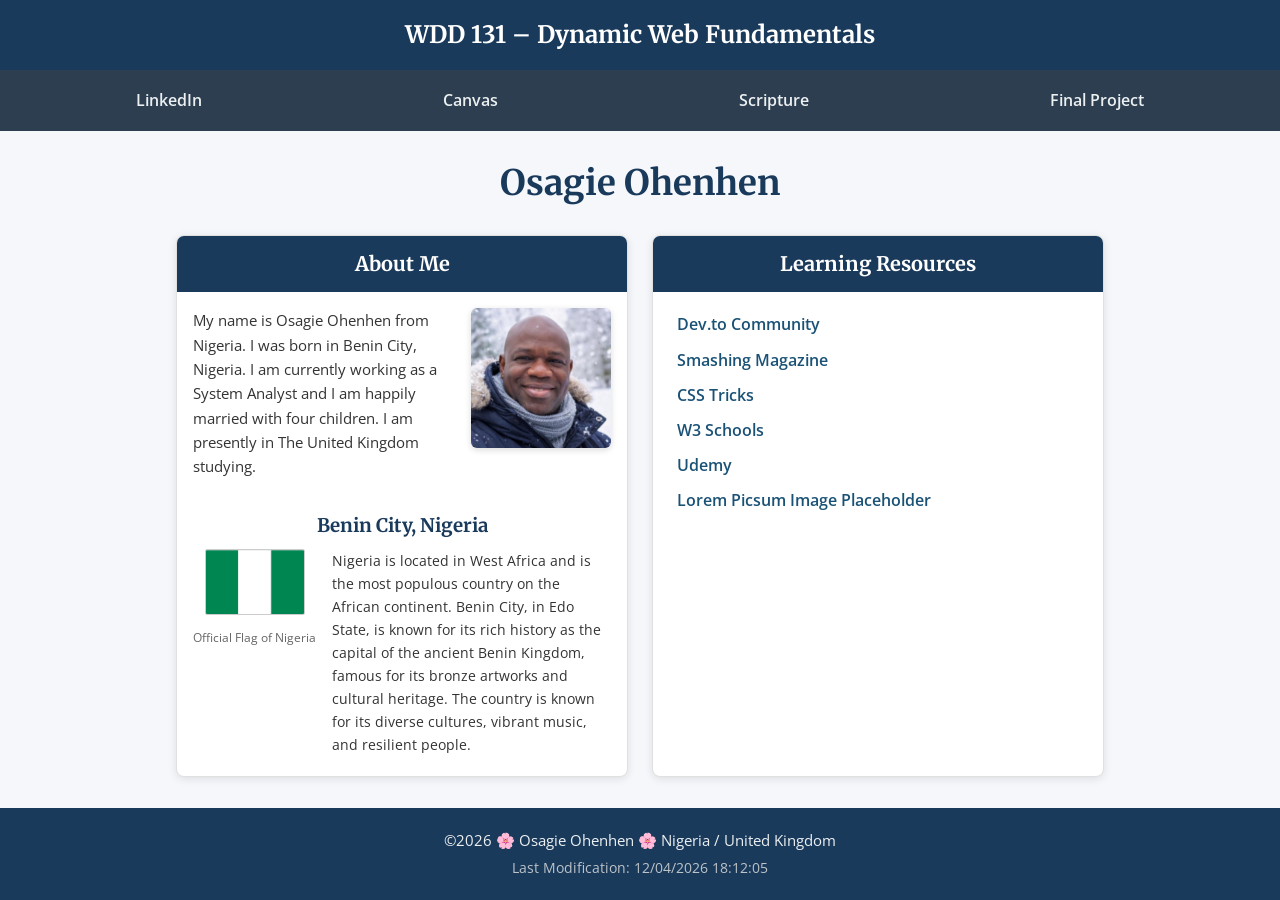
<file: index.html>
<!DOCTYPE html>
<html lang="en">

<head>
    <meta charset="UTF-8">
    <meta name="viewport" content="width=device-width, initial-scale=1.0">
    <title>WDD 131 – Dynamic Web Fundamentals – Osagie Ohenhen</title>
    <meta name="description"
        content="WDD 131 – Dynamic Web Fundamentals – Osagie Ohenhen. About me, Nigeria roots, system analyst, family, and learning resources.">
    <meta name="author" content="Osagie Ohenhen">
    <link rel="preconnect" href="https://fonts.googleapis.com">
    <link rel="preconnect" href="https://fonts.gstatic.com" crossorigin>
    <link
        href="https://fonts.googleapis.com/css2?family=Merriweather:wght@400;700&family=Open+Sans:wght@400;600&display=swap"
        rel="stylesheet">
    <link rel="stylesheet" href="styles/base.css">
    <script src="scripts/getdates.js" defer></script>
</head>

<body>
    <header>
        <span id="course-title">WDD 131 – Dynamic Web Fundamentals</span>
        <nav>
            <a href="https://www.linkedin.com/in/osagie-ohenhen/" target="_blank" rel="noopener">LinkedIn</a>
            <a href="https://byupw.instructure.com/" target="_blank" rel="noopener">Canvas</a>
            <a href="https://www.churchofjesuschrist.org/study/scriptures/bofm/1-ne/3?lang=eng" target="_blank"
                rel="noopener">Scripture</a>
            <a href="#">Final Project</a>
        </nav>
    </header>

    <main>
        <h1>Osagie Ohenhen</h1>

        <div class="cards">
            <section class="card">
                <h2>About Me</h2>
                <div class="about-content">
                    <div class="bio">
                        <p>My name is Osagie Ohenhen from Nigeria. I was born in Benin City, Nigeria. I am currently
                            working as a System Analyst and I am happily married with four children. I am presently in
                            The United Kingdom studying.</p>
                    </div>
                    <img src="images/profile.jpg" alt="Portrait of Osagie Ohenhen" class="profile-img" width="180"
                        height="220">
                </div>

                <h3>Benin City, Nigeria</h3>
                <div class="location-info">
                    <figure>
                        <img src="images/nigeria-flag.png" alt="Official Flag of Nigeria" class="flag" width="120"
                            height="60">
                        <figcaption>Official Flag of Nigeria</figcaption>
                    </figure>
                    <p>Nigeria is located in West Africa and is the most populous country on the African continent.
                        Benin City, in Edo State, is known for its rich history as the capital of the ancient Benin
                        Kingdom, famous for its bronze artworks and cultural heritage. The country is known for its
                        diverse cultures, vibrant music, and resilient people.</p>
                </div>
            </section>

            <section class="card">
                <h2>Learning Resources</h2>
                <ul>
                    <li><a href="https://dev.to/" target="_blank" rel="noopener">Dev.to Community</a></li>
                    <li><a href="https://www.smashingmagazine.com/" target="_blank" rel="noopener">Smashing Magazine</a>
                    </li>
                    <li><a href="https://css-tricks.com/" target="_blank" rel="noopener">CSS Tricks</a></li>
                    <li><a href="https://www.w3schools.com/" target="_blank" rel="noopener">W3 Schools</a></li>
                    <li><a href="https://www.udemy.com/" target="_blank" rel="noopener">Udemy</a></li>
                    <li><a href="https://picsum.photos/" target="_blank" rel="noopener">Lorem Picsum Image
                            Placeholder</a></li>
                </ul>
            </section>
        </div>
    </main>

    <footer>
        <p>©<span id="currentyear"></span> 🌸 Osagie Ohenhen 🌸 Nigeria / United Kingdom</p>
        <p id="lastModified"></p>
    </footer>
</body>

</html>
</file>
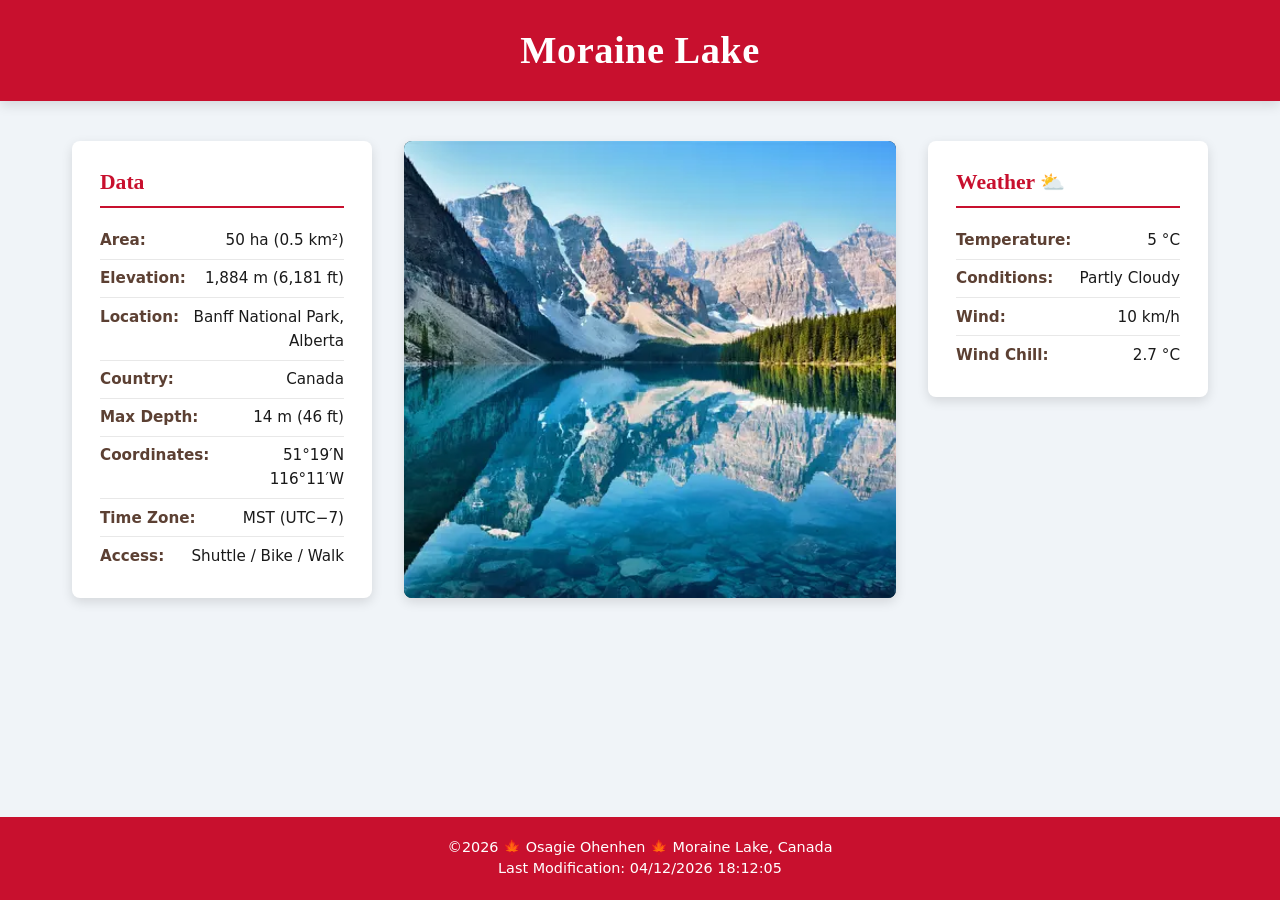
<file: place.html>
<!DOCTYPE html>
<html lang="en">

<head>

    <meta charset="UTF-8">
    <meta name="viewport" content="width=device-width, initial-scale=1.0">
    <title>WDD 131 |Dynamic Web Fundamentals |Moraine Lake | Banff National Park</title>
    <meta name="description"
        content="Discover Moraine Lake, the stunning turquoise alpine lake in Banff National Park, Alberta, Canada, nestled in the Valley of the Ten Peaks.">
    <meta name="author" content="Osagie Ohenhen">
    <link rel="icon" href="data:,">
    <link rel="stylesheet" href="styles/place.css">
    <script src="scripts/place.js" defer></script>
</head>

<body>
    <header>
        <h1>Moraine Lake</h1>
    </header>

    <main>
        <section class="content-grid">
            <article class="data">
                <h2>Data</h2>
                <ul>
                    <li><span class="label">Area:</span> <span class="value">50 ha (0.5 km²)</span></li>
                    <li><span class="label">Elevation:</span> <span class="value">1,884 m (6,181 ft)</span></li>
                    <li><span class="label">Location:</span> <span class="value">Banff National Park, Alberta</span>
                    </li>
                    <li><span class="label">Country:</span> <span class="value">Canada</span></li>
                    <li><span class="label">Max Depth:</span> <span class="value">14 m (46 ft)</span></li>
                    <li><span class="label">Coordinates:</span> <span class="value">51°19′N 116°11′W</span></li>
                    <li><span class="label">Time Zone:</span> <span class="value">MST (UTC−7)</span></li>
                    <li><span class="label">Access:</span> <span class="value">Shuttle / Bike / Walk</span></li>
                </ul>
            </article>

            <figure class="hero">
                <picture>
                    <source media="(min-width: 1000px)" srcset="images/moraine-lake-large.webp">
                    <source media="(min-width: 600px)" srcset="images/moraine-lake-medium.webp">
                    <img src="images/moraine-lake-small.webp"
                        alt="Moraine Lake reflecting the Valley of the Ten Peaks in Banff National Park, Alberta, Canada"
                        width="600" height="430">
                </picture>
            </figure>

            <article class="weather">
                <h2>Weather</h2>
                <img class="weather-icon-mobile" src="images/weather-icon.svg" alt="Partly cloudy weather icon"
                    width="64" height="64">
                <ul>
                    <li><span class="label">Temperature:</span> <span class="value">5 °C</span></li>
                    <li><span class="label">Conditions:</span> <span class="value">Partly Cloudy</span></li>
                    <li><span class="label">Wind:</span> <span class="value">10 km/h</span></li>
                    <li><span class="label">Wind Chill:</span> <span class="value" id="windchill">N/A</span></li>
                </ul>
            </article>
        </section>
    </main>

    <footer>
        <p id="footer-content">&copy;<span id="current-year"></span> 🍁 Osagie Ohenhen 🍁 Moraine Lake, Canada<br>
            Last Modification: <span id="last-modified"></span></p>
    </footer>
</body>

</html>
</file>
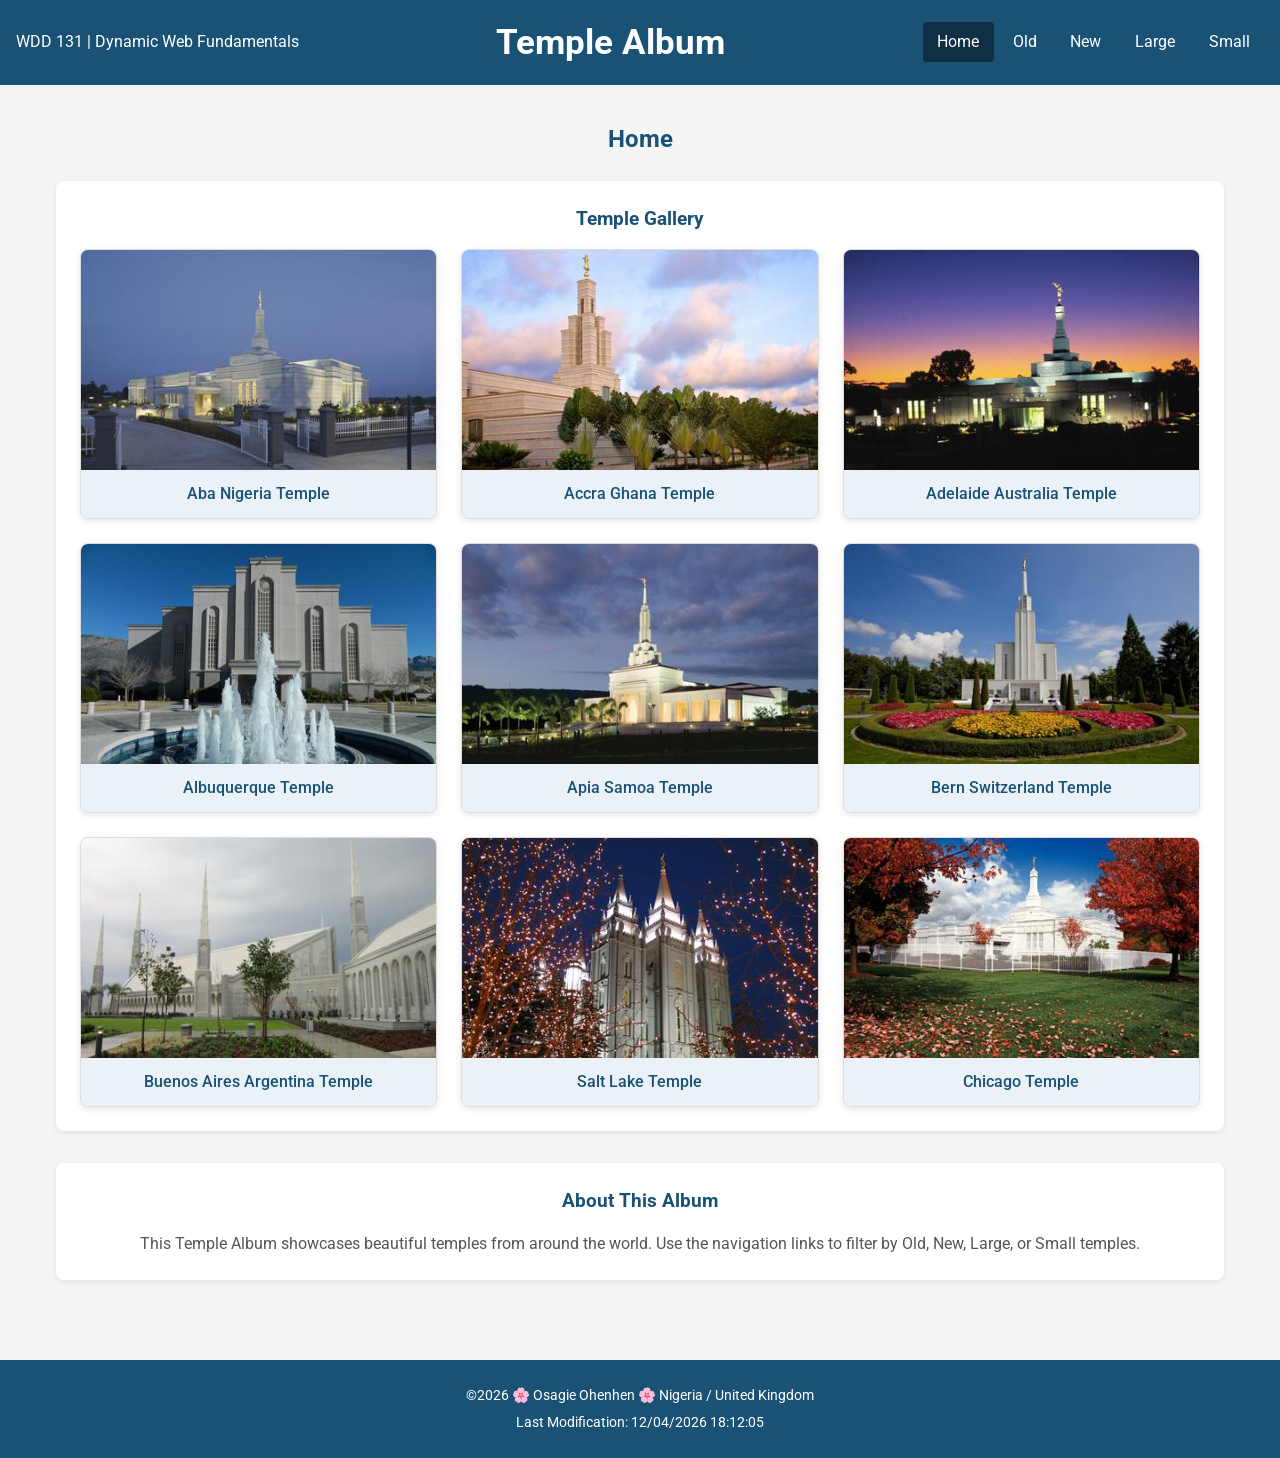
<file: temples.html>
<!DOCTYPE html>
<html lang="en">

<head>
    <meta charset="utf-8">
    <meta name="viewport" content="width=device-width, initial-scale=1.0">
    <title>WDD 131 |Dynamic Web Fundamentals | Osagie Ohenhen</title>
    <meta name="author" content="Osagie Ohenhen">
    <meta name="description"
        content="Explore a collection of beautiful temple images in the Temple Album learning activity for WDD 131 by Osagie Ohenhen.">
    <link rel="preconnect" href="https://fonts.googleapis.com">
    <link rel="preconnect" href="https://fonts.gstatic.com" crossorigin>
    <link href="https://fonts.googleapis.com/css2?family=Roboto&display=swap" rel="stylesheet">
    <link rel="stylesheet" href="styles/temples.css">
    <link rel="stylesheet" href="styles/temples-large.css">
    <script src="scripts/getdates.js" defer></script>
    <script src="scripts/temples.js" defer></script>
</head>

<body>
    <header>
        <span id="course-title">WDD 131 | Dynamic Web Fundamentals</span>
        <h1>Temple Album</h1>

        <!-- Hamburger button -->
        <button id="menu" aria-label="Open navigation menu">☰</button>
        <nav class="navigation">
            <a href="temples.html" class="active">Home</a>
            <a href="#">Old</a>
            <a href="#">New</a>
            <a href="#">Large</a>
            <a href="#">Small</a>
        </nav>

    </header>

    <main>
        <h2><a href="temples.html">Home</a></h2>

        <section class="card">
            <h3>Temple Gallery</h3>
            <div class="temple-grid">

                <figure>
                    <a href="https://www.churchofjesuschrist.org/temples/photo-gallery/all?lang=eng" target="_blank">
                        <img src="images/aba_nigeria.jpg" alt="Aba Nigeria Temple" width="400" height="250"
                            loading="lazy">
                    </a>
                    <figcaption>Aba Nigeria Temple</figcaption>
                </figure>

                <figure>
                    <a href="https://www.churchofjesuschrist.org/temples/photo-gallery/all?lang=eng" target="_blank">
                        <img src="images/accra_ghana.jpg" alt="Accra Ghana Temple" width="400" height="250"
                            loading="lazy">
                    </a>
                    <figcaption>Accra Ghana Temple</figcaption>
                </figure>

                <figure>
                    <a href="https://www.churchofjesuschrist.org/temples/photo-gallery/all?lang=eng" target="_blank">
                        <img src="images/adelaide-australia.jpg" alt="Adelaide Australia Temple" width="400"
                            height="250" loading="lazy">
                    </a>
                    <figcaption>Adelaide Australia Temple</figcaption>
                </figure>

                <figure>
                    <a href="https://www.churchofjesuschrist.org/temples/photo-gallery/all?lang=eng" target="_blank">
                        <img src="images/albuquerque-temple.jpg" alt="Albuquerque Temple" width="400" height="250"
                            loading="lazy">
                    </a>
                    <figcaption>Albuquerque Temple</figcaption>
                </figure>

                <figure>
                    <a href="https://www.churchofjesuschrist.org/temples/photo-gallery/all?lang=eng" target="_blank">
                        <img src="images/apia-samoa.jpg" alt="Apia Samoa Temple" width="400" height="250"
                            loading="lazy">
                    </a>
                    <figcaption>Apia Samoa Temple</figcaption>
                </figure>

                <figure>
                    <a href="https://www.churchofjesuschrist.org/temples/photo-gallery/all?lang=eng" target="_blank">
                        <img src="images/bern-switzerland.jpg" alt="Bern Switzerland Temple" width="400" height="250"
                            loading="lazy">
                    </a>
                    <figcaption>Bern Switzerland Temple</figcaption>
                </figure>

                <figure>
                    <a href="https://www.churchofjesuschrist.org/temples/photo-gallery/all?lang=eng" target="_blank">
                        <img src="images/buenos-aires-argentina.jpg" alt="Buenos Aires Argentina Temple" width="400"
                            height="250" loading="lazy">
                    </a>
                    <figcaption>Buenos Aires Argentina Temple</figcaption>
                </figure>

                <figure>
                    <a href="https://www.churchofjesuschrist.org/temples/photo-gallery/all?lang=eng" target="_blank">
                        <img src="images/salt-lake.jpg" alt="Salt Lake Temple" width="400" height="250" loading="lazy">
                    </a>
                    <figcaption>Salt Lake Temple</figcaption>
                </figure>

                <figure>
                    <a href="https://www.churchofjesuschrist.org/temples/photo-gallery/all?lang=eng" target="_blank">
                        <img src="images/columbus-temple.jpg" alt="Columbus Temple" width="400" height="250"
                            loading="lazy">
                    </a>
                    <figcaption>Chicago Temple</figcaption>
                </figure>

            </div>
        </section>

        <section class="card">
            <h3>About This Album</h3>
            <p>This Temple Album showcases beautiful temples from around the world.
                Use the navigation links to filter by Old, New, Large, or Small temples.</p>
        </section>
    </main>

    <footer>
        <p>©<span id="currentyear"></span> 🌸 Osagie Ohenhen 🌸 Nigeria / United Kingdom</p>
        <p id="lastModified"></p>
    </footer>

</body>

</html>
</file>
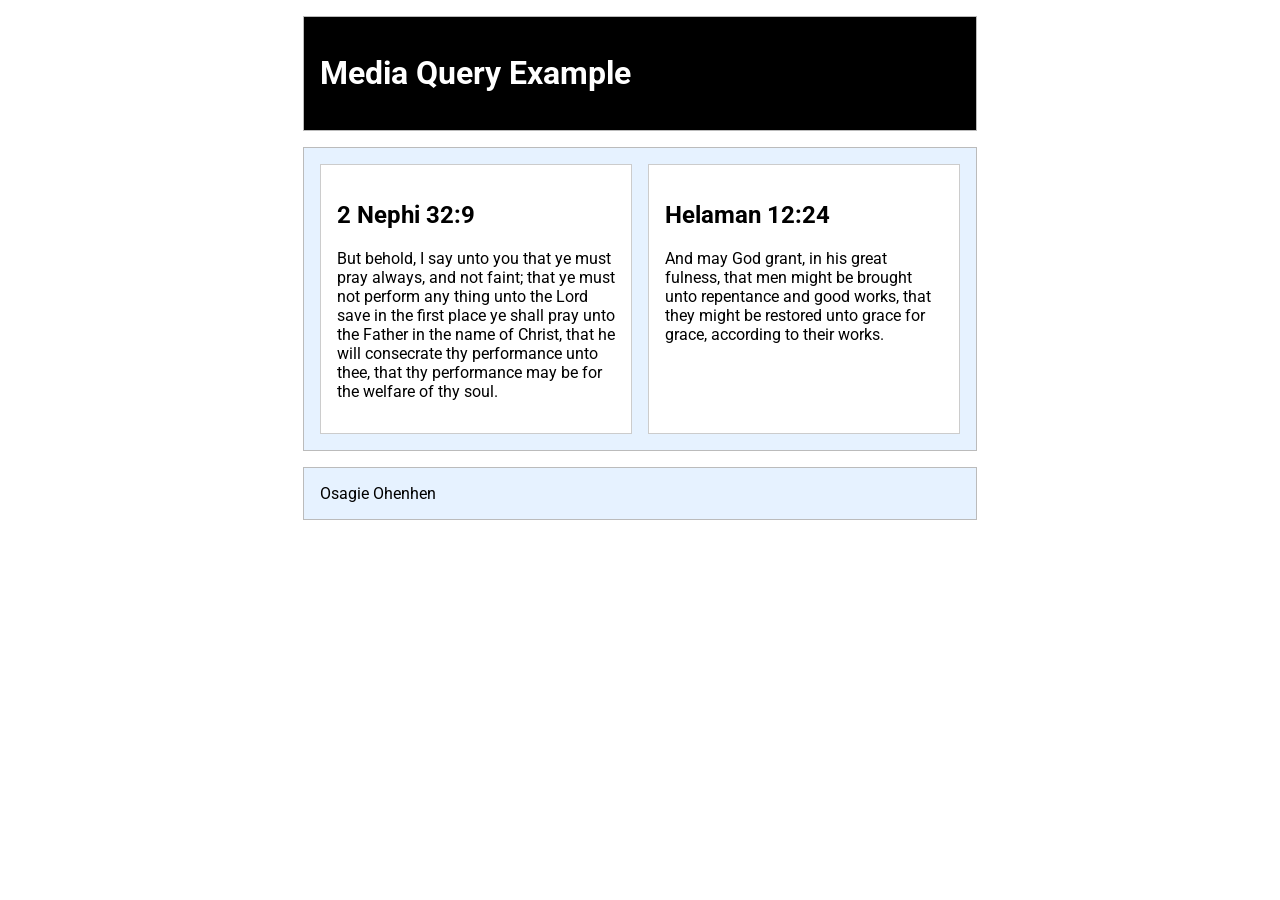
<file: Week 2/media-query.html>
<!DOCTYPE html>
<html lang="en">

<head>
    <meta charset="utf-8">
    <meta name="viewport" content="width=device-width, initial-scale=1.0">
    <title>WDD 131 – Media Query Example</title>
    <meta name="description" content="Media query learning activity example page.">
    <meta name="author" content="Osagie Ohenhen">
    <link rel="preconnect" href="https://fonts.googleapis.com">
    <link rel="preconnect" href="https://fonts.gstatic.com" crossorigin>
    <link href="https://fonts.googleapis.com/css2?family=Roboto&display=swap" rel="stylesheet">
    <link rel="stylesheet" href="styles/media-query.css">
    <link rel="stylesheet" href="styles/media-query-large.css">
</head>

<body>
    <header>
        <h1>Media Query Example</h1>
    </header>
    <main>
        <section>
            <h2>2 Nephi 32:9</h2>
            <p>But behold, I say unto you that ye must pray always, and not faint; that ye must not perform any thing
                unto the Lord save in the first place ye shall pray unto the Father in the name of Christ, that he will
                consecrate thy performance unto thee, that thy performance may be for the welfare of thy soul.</p>
        </section>
        <section>
            <h2>Helaman 12:24</h2>
            <p>And may God grant, in his great fulness, that men might be brought unto repentance and good works, that
                they might be restored unto grace for grace, according to their works.</p>
        </section>
    </main>
    <footer>
        Osagie Ohenhen
    </footer>
</body>

</html>
</file>
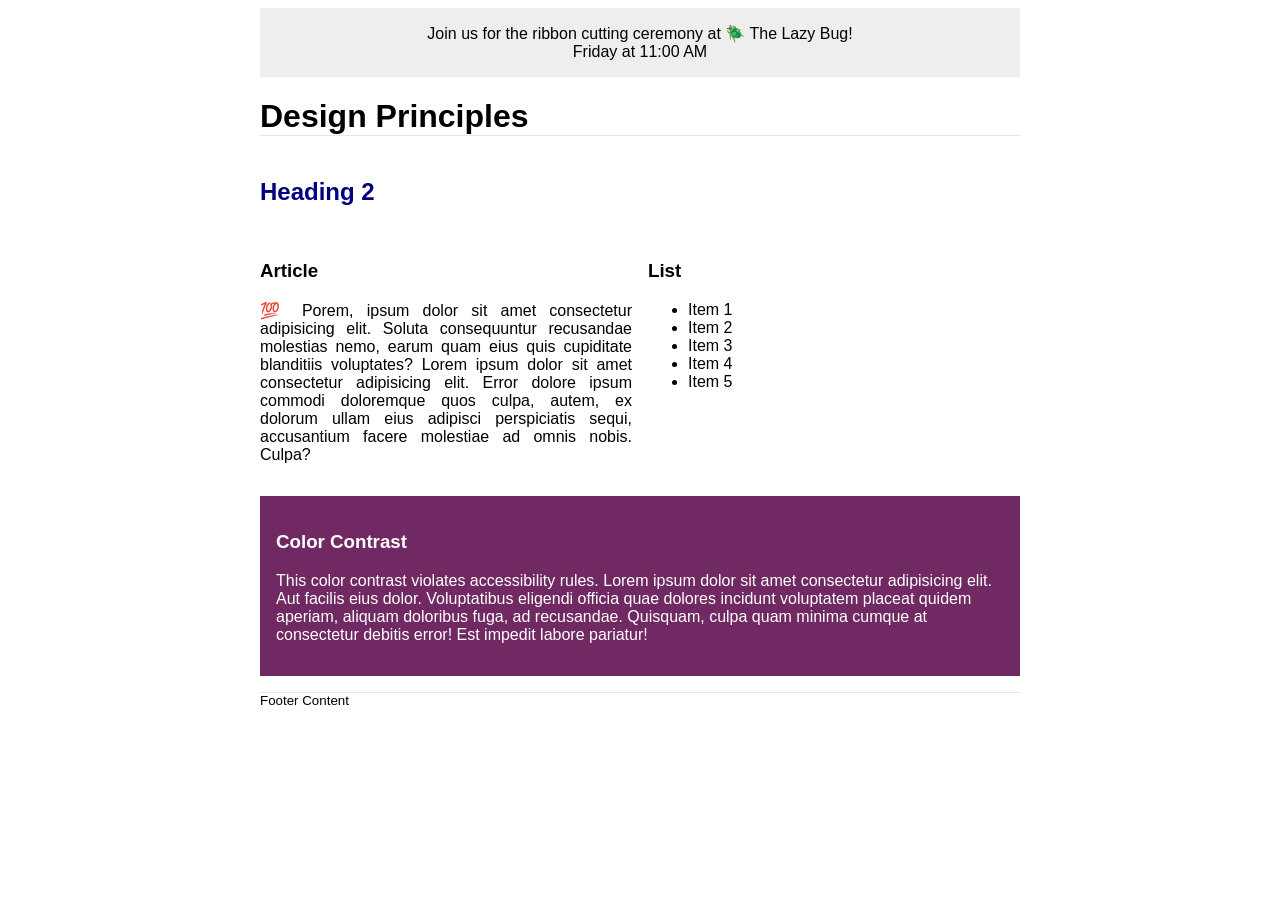
<file: week 3/design.html>
<!DOCTYPE html>
<html lang="en">

<head>
    <meta charset="UTF-8">
    <meta name="viewport" content="width=device-width, initial-scale=1.0">
    <title>Design Principles | WDD 131</title>
    <link rel="stylesheet" href="styles/design.css">
</head>

<body>
    <header>
        <div class="banner">
            Join us for the ribbon cutting ceremony at 🪲 The Lazy Bug!<br>
            Friday at 11:00 AM
        </div>
        <h1>Design Principles</h1>
    </header>
    <main>
        <h2>Heading 2</h2>
        <section>
            <h3>Article</h3>
            <article>
                <p>💯 Porem, ipsum dolor sit amet consectetur adipisicing elit. Soluta consequuntur recusandae molestias
                    nemo, earum quam eius quis cupiditate blanditiis voluptates? Lorem ipsum dolor sit amet consectetur
                    adipisicing elit. Error dolore ipsum commodi doloremque quos culpa, autem, ex dolorum ullam eius
                    adipisci perspiciatis sequi, accusantium facere molestiae ad omnis nobis. Culpa?</p>
            </article>
        </section>
        <section>
            <h3>List</h3>
            <ul>
                <li>Item 1</li>
                <li>Item 2</li>
                <li>Item 3</li>
                <li>Item 4</li>
                <li>Item 5</li>
            </ul>
        </section>
        <div class="callout">
            <h3>Color Contrast</h3>
            <p>This color contrast violates accessibility rules. Lorem ipsum dolor sit amet consectetur adipisicing
                elit. Aut facilis eius dolor. Voluptatibus eligendi officia quae dolores incidunt voluptatem placeat
                quidem aperiam, aliquam doloribus fuga, ad recusandae. Quisquam, culpa quam minima cumque at consectetur
                debitis error! Est impedit labore pariatur!</p>
        </div>
    </main>
    <footer>
        Footer Content
    </footer>
</body>

</html>
</file>
<file: styles/base.css>
/* Reset and base styles */
* {
    margin: 0;
    padding: 0;
    box-sizing: border-box;
}

body {
    font-family: 'Open Sans', Arial, sans-serif;
    line-height: 1.6;
    color: #333;
    background-color: #f5f7fa;
    min-height: 100vh;
    display: flex;
    flex-direction: column;
}

/* Header */
header {
    background-color: #1a3a5c;
    color: #fff;
    text-align: center;
    padding: 0;
}

#course-title {
    display: block;
    font-family: 'Merriweather', Georgia, serif;
    font-size: 1.5rem;
    font-weight: 700;
    padding: 1rem;
    background-color: #1a3a5c;
}

/* Navigation */
nav {
    display: flex;
    justify-content: space-around;
    align-items: center;
    background-color: #2c3e50;
    padding: 0.5rem 1rem;
    flex-wrap: wrap;
}

nav a {
    color: #ecf0f1;
    text-decoration: none;
    padding: 0.6rem 1.2rem;
    font-weight: 600;
    transition: background-color 0.3s ease, color 0.3s ease;
    border-radius: 4px;
}

nav a:hover {
    background-color: #3498db;
    color: #fff;
}

/* Main content */
main {
    max-width: 960px;
    width: 100%;
    margin: 1.5rem auto;
    padding: 0 1rem;
    flex: 1;
}

h1 {
    font-family: 'Merriweather', Georgia, serif;
    text-align: center;
    font-size: 2.2rem;
    color: #1a3a5c;
    margin-bottom: 1.5rem;
}

/* Cards grid */
.cards {
    display: grid;
    grid-template-columns: 1fr 1fr;
    gap: 1.5rem;
}

.card {
    background-color: #fff;
    border-radius: 8px;
    box-shadow: 0 2px 8px rgba(0, 0, 0, 0.1);
    overflow: hidden;
    border: 1px solid #e0e0e0;
}

.card h2 {
    background-color: #1a3a5c;
    color: #fff;
    padding: 0.75rem 1rem;
    font-family: 'Merriweather', Georgia, serif;
    font-size: 1.25rem;
    text-align: center;
}

.card h3 {
    text-align: center;
    margin: 1rem 0 0.5rem;
    color: #1a3a5c;
    font-family: 'Merriweather', Georgia, serif;
}

/* About Me section */
.about-content {
    display: flex;
    gap: 1rem;
    padding: 1rem;
    align-items: flex-start;
}

.bio {
    flex: 1;
}

.bio p {
    font-size: 0.95rem;
}

.profile-img {
    width: 140px;
    height: auto;
    border-radius: 6px;
    object-fit: cover;
    box-shadow: 0 2px 6px rgba(0, 0, 0, 0.15);
}

.location-info {
    display: flex;
    gap: 1rem;
    padding: 0 1rem 1.25rem;
    align-items: flex-start;
}

.location-info figure {
    flex-shrink: 0;
    text-align: center;
}

.flag {
    width: 100px;
    height: auto;
    border: 1px solid #ccc;
    border-radius: 2px;
}

figcaption {
    font-size: 0.75rem;
    color: #666;
    margin-top: 0.3rem;
}

.location-info p {
    font-size: 0.9rem;
    flex: 1;
}

/* Learning Resources */
.card ul {
    list-style: none;
    padding: 1.25rem 1.5rem 1.5rem;
}

.card ul li {
    margin-bottom: 0.6rem;
}

.card ul a {
    color: #1a5276;
    text-decoration: none;
    font-weight: 600;
    transition: color 0.2s ease;
}

.card ul a:hover {
    color: #1a3a5c;
    text-decoration: underline;
}

/* Footer */
footer {
    background-color: #1a3a5c;
    color: #ecf0f1;
    text-align: center;
    padding: 1rem;
    margin-top: auto;
}

footer p {
    margin: 0.3rem 0;
    font-size: 0.95rem;
}

#lastModified {
    font-size: 0.85rem;
    color: #bdc3c7;
}

/* Responsive */
@media (max-width: 700px) {
    .cards {
        grid-template-columns: 1fr;
    }

    .about-content {
        flex-direction: column;
        align-items: center;
        text-align: center;
    }

    .location-info {
        flex-direction: column;
        align-items: center;
        text-align: center;
    }

    nav {
        flex-direction: column;
        gap: 0.3rem;
    }

    nav a {
        width: 100%;
        text-align: center;
    }

    #course-title {
        font-size: 1.2rem;
    }

    h1 {
        font-size: 1.8rem;
    }
}
</file>
<file: styles/place.css>
/* Global CSS Variables */
:root {
    --primary-red: #C8102E;
    /* Canada-inspired red */
    --primary-red-dark: #9B0C24;
    --accent-blue: #1E90FF;
    --lake-teal: #00A8A8;
    --rock-brown: #5C4033;
    --forest-green: #2E5A1C;
    --text-dark: #1a1a1a;
    --text-light: #ffffff;
    --bg-light: #f0f4f8;
    --card-bg: #ffffff;
    --shadow: 0 4px 12px rgba(0, 0, 0, 0.12);
    --border-radius: 8px;
    --font-main: "Segoe UI", system-ui, -apple-system, sans-serif;
    --font-heading: Georgia, "Times New Roman", serif;
}

/* Reset and Base */
*,
*::before,
*::after {
    box-sizing: border-box;
    margin: 0;
    padding: 0;
}

html {
    font-size: 16px;
    scroll-behavior: smooth;
}

body {
    font-family: var(--font-main);
    color: var(--text-dark);
    background-color: var(--bg-light);
    line-height: 1.6;
    min-height: 100vh;
    display: flex;
    flex-direction: column;
}

img {
    max-width: 100%;
    height: auto;
    display: block;
}

/* Header */
header {
    background-color: var(--primary-red);
    color: var(--text-light);
    padding: 1rem;
    text-align: center;
    box-shadow: var(--shadow);
}

header h1 {
    font-family: var(--font-heading);
    font-size: 1.75rem;
    font-weight: 700;
    letter-spacing: 0.5px;
}

/* Main */
main {
    flex: 1;
    width: 100%;
    max-width: 1200px;
    margin: 0 auto;
}

/* Content Grid - Mobile first: stacked with image on top */
.content-grid {
    display: flex;
    flex-direction: column;
    gap: 1.25rem;
    padding: 1.25rem 1rem 2rem;
}

/* Reorder so hero image appears first on mobile (matches wireframe) */
.hero {
    order: -1;
    margin: 0;
    border-radius: var(--border-radius);
    overflow: hidden;
    box-shadow: var(--shadow);
    background-color: #0a2a3a;
}

.hero picture,
.hero img {
    width: 100%;
    height: auto;
    object-fit: cover;
    aspect-ratio: 16 / 11;
}

.data,
.weather {
    background-color: var(--card-bg);
    border-radius: var(--border-radius);
    padding: 1.25rem 1.4rem;
    box-shadow: var(--shadow);
}

.data h2,
.weather h2 {
    font-family: var(--font-heading);
    font-size: 1.35rem;
    color: var(--primary-red);
    margin-bottom: 0.9rem;
    border-bottom: 2px solid var(--primary-red);
    padding-bottom: 0.35rem;
}

/* Weather icon - mobile shows SVG */
.weather-icon-mobile {
    display: block;
    margin: 0 auto 1rem;
    width: 64px;
    height: 64px;
}

/* Pseudo-element for weather icon on larger view */
@media (min-width: 768px) {
    .weather-icon-mobile {
        display: none;
    }

    .weather h2::after {
        content: " ⛅";
        font-size: 1.25rem;
    }
}

.data ul,
.weather ul {
    list-style: none;
}

.data li,
.weather li {
    display: flex;
    justify-content: space-between;
    gap: 0.75rem;
    padding: 0.4rem 0;
    border-bottom: 1px solid #e8e8e8;
    font-size: 0.95rem;
}

.data li:last-child,
.weather li:last-child {
    border-bottom: none;
}

.label {
    font-weight: 600;
    color: var(--rock-brown);
    flex-shrink: 0;
}

.value {
    text-align: right;
    color: var(--text-dark);
}

/* Footer */
footer {
    background-color: var(--primary-red);
    color: var(--text-light);
    text-align: center;
    padding: 1.25rem 1rem;
    font-size: 0.9rem;
    margin-top: auto;
}

footer p {
    line-height: 1.5;
}

/* ========== Tablet / Wider view ========== */
@media (min-width: 768px) {
    header h1 {
        font-size: 2.1rem;
    }

    .content-grid {
        display: grid;
        grid-template-columns: minmax(220px, 280px) 1fr minmax(200px, 260px);
        grid-template-areas: "data hero weather";
        gap: 1.5rem;
        padding: 2rem 1.5rem;
        align-items: start;
    }

    .data {
        grid-area: data;
        order: 0;
    }

    .hero {
        grid-area: hero;
        order: 0;
        align-self: stretch;
    }

    .hero img {
        height: 100%;
        min-height: 320px;
        object-fit: cover;
        object-position: center 35%;
    }

    .weather {
        grid-area: weather;
        order: 0;
    }
}

/* Large screens */
@media (min-width: 1000px) {
    header {
        padding: 1.25rem;
    }

    header h1 {
        font-size: 2.4rem;
    }

    .content-grid {
        grid-template-columns: 300px 1fr 280px;
        gap: 2rem;
        padding: 2.5rem 2rem;
    }

    .data,
    .weather {
        padding: 1.5rem 1.75rem;
    }

    .hero img {
        min-height: 400px;
    }
}

/* Accessibility */
@media (prefers-reduced-motion: reduce) {
    html {
        scroll-behavior: auto;
    }
}
</file>
<file: styles/temples.css>
* {
    box-sizing: border-box;
}

body {
    font-family: 'Roboto', sans-serif;
    margin: 0;
    padding: 0;
    background-color: #f5f5f5;
    color: #333;
    line-height: 1.5;
}

header {
    background-color: #1a5276;
    color: white;
    padding: 1rem;
    display: flex;
    flex-wrap: wrap;
    justify-content: space-between;
    align-items: center;
    position: relative;
}

header h1 {
    margin: 0;
    font-size: 1.6rem;
}

/* Hamburger button – visible on mobile */
#menu {
    background: none;
    border: none;
    color: white;
    font-size: 1.8rem;
    cursor: pointer;
    padding: 0.3rem 0.6rem;
    display: block;
    /* show on mobile */
}

/* Navigation – hidden by default on mobile */
.navigation {
    display: none;
    /* hidden until hamburger is clicked */
    flex-direction: column;
    width: 100%;
    background-color: #154360;
    margin-top: 0.5rem;
}

.navigation a {
    color: white;
    text-decoration: none;
    padding: 0.8rem 1rem;
    border-bottom: 1px solid #1a5276;
    text-align: center;
}

.navigation a:hover,
.navigation a.active {
    background-color: #0e2f44;
}

/* When menu is open */
.navigation.open {
    display: flex;
}

nav {
    display: flex;
    flex-wrap: wrap;
    justify-content: center;
    gap: 0.5rem;
}

nav a {
    color: white;
    text-decoration: none;
    padding: 0.4rem 0.8rem;
    border-radius: 4px;
    font-size: 0.95rem;
}

nav a:hover {
    background-color: rgba(255, 255, 255, 0.2);
}

main {
    max-width: 1200px;
    margin: 0 auto;
    padding: 1rem;
}

main h2 {
    text-align: center;
    color: #1a5276;
    margin-bottom: 1.5rem;
}

main h2 a {
    color: #1a5276;
    text-decoration: none;
}

main h2 a:hover {
    text-decoration: underline;
}

/* 1 column on mobile */
.temple-grid {
    display: grid;
    grid-template-columns: 1fr;
    gap: 1.5rem;
}

.temple-grid a {
    display: block;
}

.temple-grid a img {
    width: 100%;
    height: 220px;
    object-fit: cover;
    display: block;
}

figure {
    margin: 0;
    background-color: white;
    border: 1px solid #ddd;
    border-radius: 8px;
    overflow: hidden;
    box-shadow: 0 2px 6px rgba(0, 0, 0, 0.1);
    transition: transform 0.2s ease, box-shadow 0.2s ease;
}

figure:hover {
    transform: translateY(-4px);
    box-shadow: 0 6px 14px rgba(0, 0, 0, 0.15);
}

/* Make every image the same size */
figure img {
    width: 100%;
    height: 220px;
    object-fit: cover;
    display: block;
}

figcaption {
    padding: 0.75rem 1rem;
    font-weight: 500;
    text-align: center;
    color: #1a5276;
    background-color: #eaf2f8;
}

footer {
    background-color: #1a5276;
    color: white;
    text-align: center;
    padding: 1.25rem 1rem;
    margin-top: 2rem;
    font-size: 0.9rem;
}

/* Card sections */
.card {
    background-color: white;
    border-radius: 8px;
    padding: 1.5rem;
    margin-bottom: 2rem;
    box-shadow: 0 2px 6px rgba(0, 0, 0, 0.08);
}

.card h3 {
    margin-top: 0;
    margin-bottom: 1rem;
    color: #1a5276;
    text-align: center;
}

.card p {
    margin: 0;
    text-align: center;
    color: #555;
    line-height: 1.6;
}

footer p {
    margin: 0.3rem 0;
}
</file>
<file: styles/temples-large.css>
/* Tablet and up */
@media screen and (min-width: 700px) {

    /* Hide hamburger */
    #menu {
        display: none;
    }

    /* Show navigation horizontally */
    .navigation {
        display: flex;
        flex-direction: row;
        width: auto;
        background-color: transparent;
        margin-top: 0;
        gap: 0.3rem;
    }

    .navigation a {
        border-bottom: none;
        padding: 0.5rem 0.9rem;
        border-radius: 4px;
    }

    .navigation a:hover,
    .navigation a.active {
        background-color: #0e2f44;
    }

    header h1 {
        font-size: 2.2rem;
    }

    nav {
        gap: 1rem;
    }

    nav a {
        font-size: 1rem;
        padding: 0.5rem 1rem;
    }

    /* Grid becomes 2 columns */
    .temple-grid {
        grid-template-columns: 1fr 1fr;
    }

    figure img {
        height: 250px;
    }
}

/* Desktop – 3 columns */
@media screen and (min-width: 1000px) {
    .temple-grid {
        grid-template-columns: 1fr 1fr 1fr;
    }

    figure img {
        height: 260px;
    }
}
</file>
<file: Week 2/styles/media-query.css>
body {
    font-family: 'Roboto', sans-serif;
    margin: 0;
    padding: 0;
}

header,
main,
footer {
    max-width: 640px;
    margin: 1rem auto;
    border: 1px solid #bbb;
    padding: 1rem;
    background-color: #e6f2ff;
}

main {
    display: grid;
    grid-template-columns: 1fr;
    gap: 1rem;
}

section {
    padding: 1rem;
    background-color: #fff;
    border: 1px solid #ccc;
}
</file>
<file: Week 2/styles/media-query-large.css>
@media screen and (min-width: 500px) {
    header {
        background-color: #000;
        color: #fff;
    }

    main {
        grid-template-columns: 1fr 1fr;
    }
}
</file>
<file: week 3/styles/design.css>
body {
    font-family: Roboto, helvetica, sans-serif;
}

header,
main,
footer {
    max-width: 760px;
    margin: 0 auto;
}

.banner {
    padding: 1rem;
    background-color: #eee;
    text-align: center;
}

h1 {
    border-bottom: 1px solid rgba(0, 0, 0, 0.1);
}

main {
    display: grid;
    grid-template-columns: 1fr 1fr;
    gap: 1rem;
}

h2 {
    color: navy;
    text-align: left;
    grid-column: 1 / -1;
}

article p {
    text-align: justify;
}

.callout {
    color: #fff;
    background-color: #702963;
    padding: 1rem;
    grid-column: 1 / -1;
}

footer {
    margin-top: 1rem;
    border-top: 1px solid rgba(0, 0, 0, 0.1);
    font-size: smaller;
    text-align: left;
}
</file>
